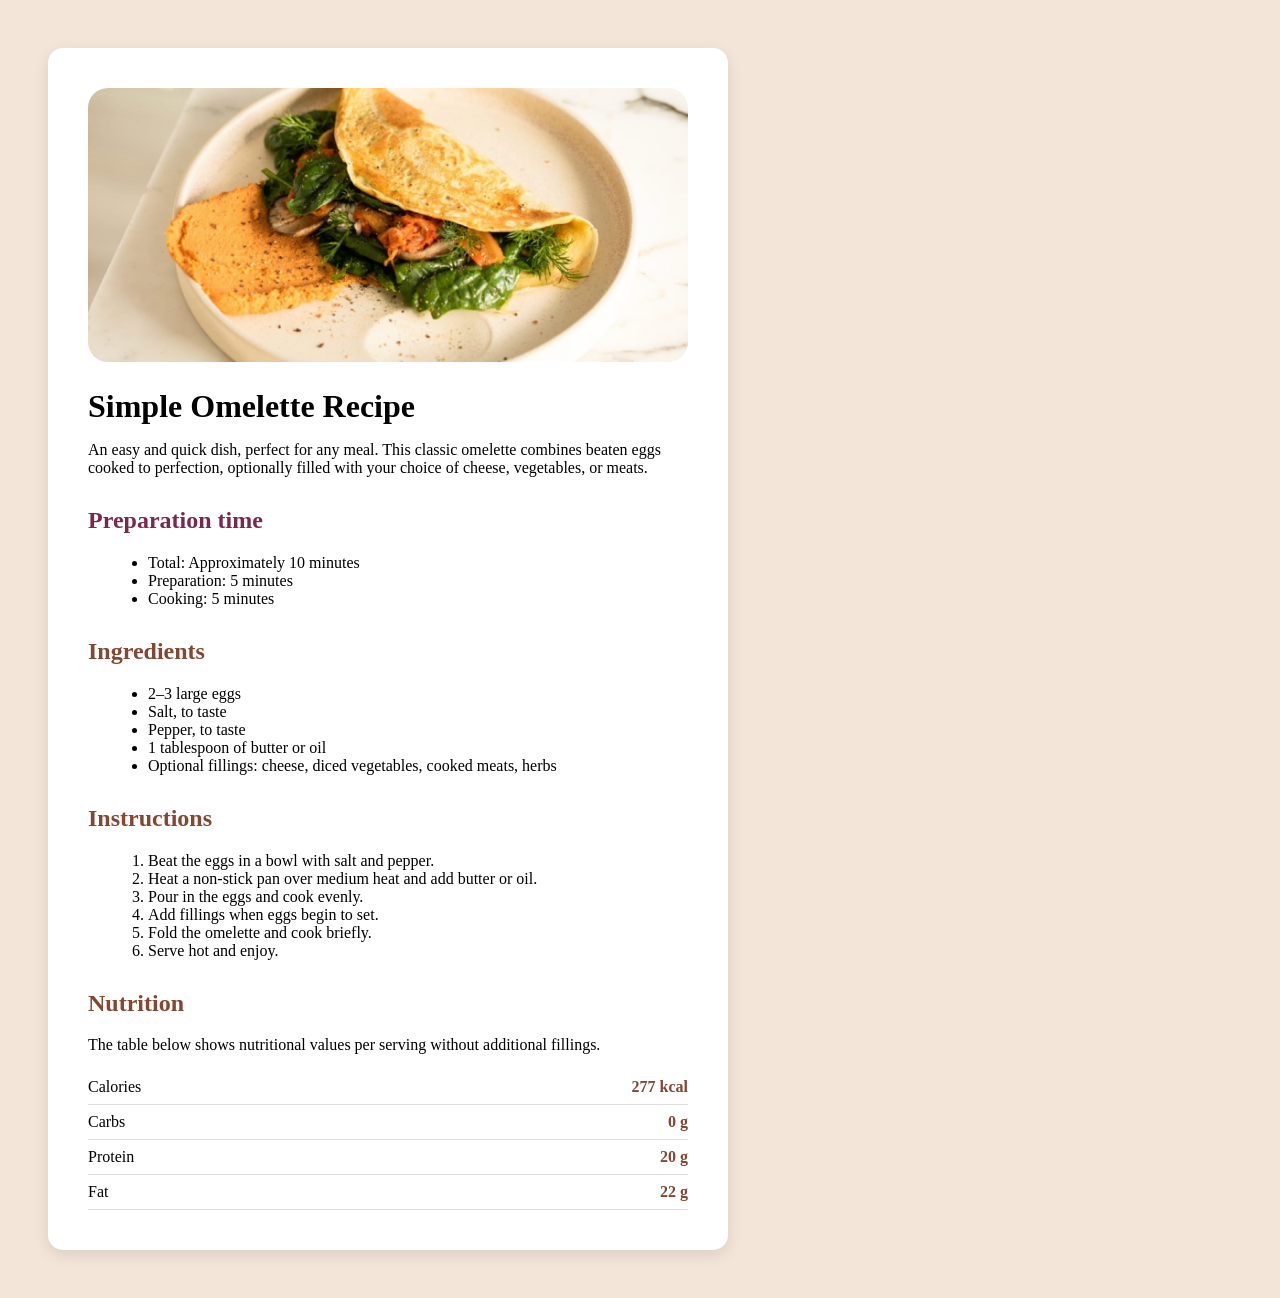
<file: recept/index.html>
<!DOCTYPE html>
<html lang="en">
<head>
<meta charset="UTF-8">
<meta name="viewport" content="width=device-width, initial-scale=1.0">
<link rel="stylesheet" href="style.css">
<title>Simple Omelette Recipe</title>

</head>
<body>

<div class="card">

    <img class="obrazek" src="omeletka.jpg">

    <h1>Simple Omelette Recipe</h1>

    <p>
        An easy and quick dish, perfect for any meal. This classic omelette combines
        beaten eggs cooked to perfection, optionally filled with your choice of cheese,
        vegetables, or meats.
    </p>


    <h2 class="priprava">Preparation time</h2>

    <ul>
        <li>Total: Approximately 10 minutes</li>
        <li>Preparation: 5 minutes</li>
        <li>Cooking: 5 minutes</li>
    </ul>



    <h2>Ingredients</h2>

    <ul>
        <li>2–3 large eggs</li>
        <li>Salt, to taste</li>
        <li>Pepper, to taste</li>
        <li>1 tablespoon of butter or oil</li>
        <li>Optional fillings: cheese, diced vegetables, cooked meats, herbs</li>
    </ul>



    <h2>Instructions</h2>

    <ol>
        <li>Beat the eggs in a bowl with salt and pepper.</li>
        <li>Heat a non-stick pan over medium heat and add butter or oil.</li>
        <li>Pour in the eggs and cook evenly.</li>
        <li>Add fillings when eggs begin to set.</li>
        <li>Fold the omelette and cook briefly.</li>
        <li>Serve hot and enjoy.</li>
    </ol>

    <h2>Nutrition</h2>

    <p>The table below shows nutritional values per serving without additional fillings.</p>


    <table class="nutrition-table">

        <tr>
            <td>Calories</td>
            <td class="cislo">277 kcal</td>
        </tr>

        <tr>
            <td>Carbs</td>
            <td class="cislo">0 g</td>
        </tr>

        <tr>
            <td>Protein</td>
            <td class="cislo">20 g</td>
        </tr>

        <tr>
            <td>Fat</td>
            <td class="cislo">22 g</td>
        </tr>

    </table>



</div>

</body>

</html>
</file>
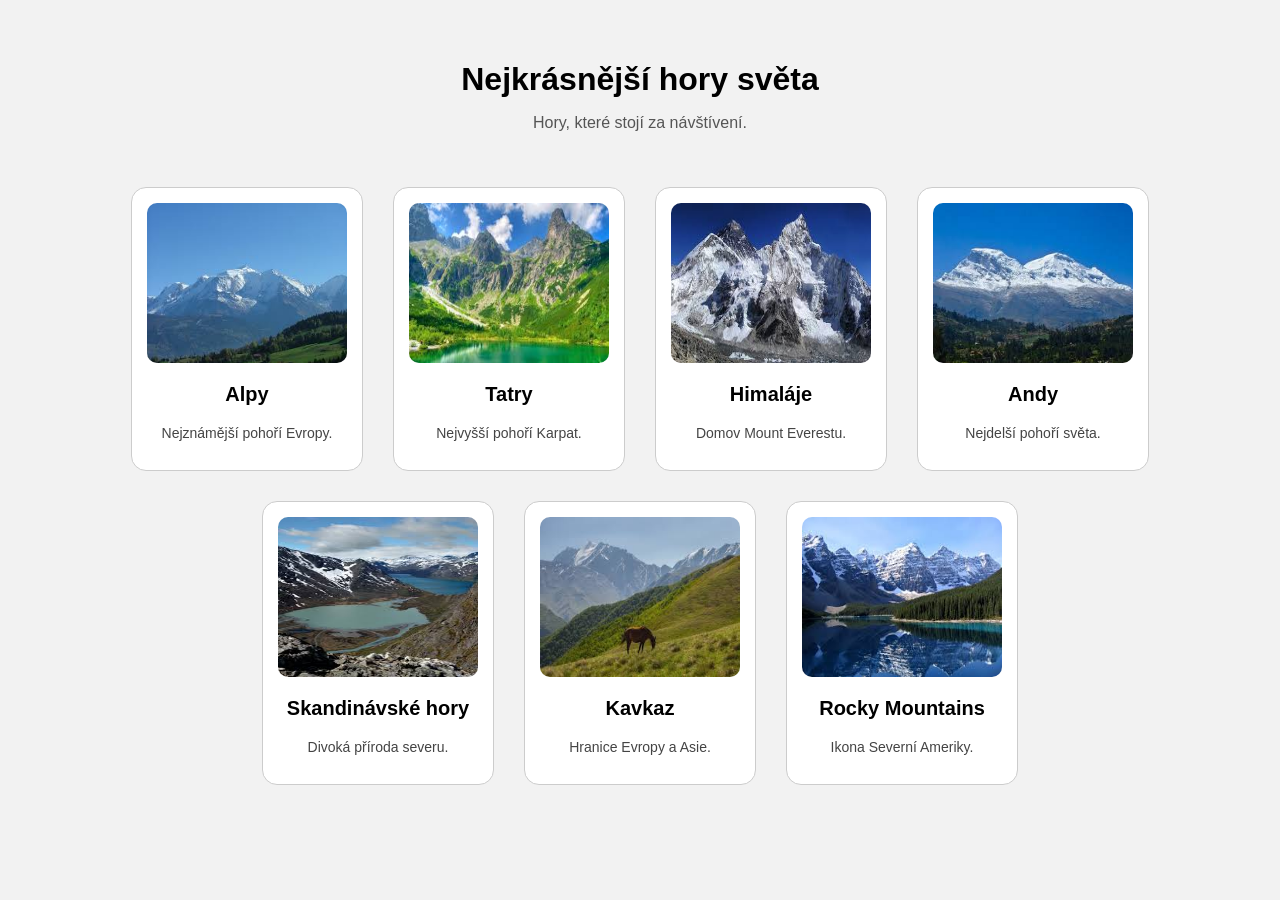
<file: karty.html>
<!DOCTYPE html>
<html lang="cs">
<head>
    <meta charset="UTF-8">
    <title>Hory světa</title>
    <link rel="stylesheet" href="upravy.css">
</head>
<body>

<div class="stranka">

    <h1>Nejkrásnější hory světa</h1>
    <p class="intro">
        Hory, které stojí za návštívení.
    </p>

    <div class="karty">

        <a href="https://cs.wikipedia.org/wiki/Alpy" class="karta">
            <img src="alps.jpg" alt="">
            <h2>Alpy</h2>
            <p>Nejznámější pohoří Evropy.</p>
        </a>

        <a href="https://cs.wikipedia.org/wiki/Tatry" class="karta">
            <img src="tatry.jpg" alt="">
            <h2>Tatry</h2>
            <p>Nejvyšší pohoří Karpat.</p>
        </a>

        <a href="https://cs.wikipedia.org/wiki/Him%C3%A1laj" class="karta">
            <img src="himalaje.jpg" alt="">
            <h2>Himaláje</h2>
            <p>Domov Mount Everestu.</p>
        </a>

        <a href="https://cs.wikipedia.org/wiki/Andy" class="karta">
            <img src="andy.jpg" alt="">
            <h2>Andy</h2>
            <p>Nejdelší pohoří světa.</p>
        </a>

        <a href="https://cs.wikipedia.org/wiki/Skandin%C3%A1vsk%C3%A9_poho%C5%99%C3%AD" class="karta">
            <img src="Skandinavskepohori.jpg" alt="">
            <h2>Skandinávské hory</h2>
            <p>Divoká příroda severu.</p>
        </a>

        <a href="https://cs.wikipedia.org/wiki/Kavkaz" class="karta">
            <img src="kavkaz.jpg" alt="">
            <h2>Kavkaz</h2>
            <p>Hranice Evropy a Asie.</p>
        </a>

        <a href="https://cs.wikipedia.org/wiki/Skalnat%C3%A9_hory" class="karta">
            <img src="rockymountains.jpg" alt="">
            <h2>Rocky Mountains</h2>
            <p>Ikona Severní Ameriky.</p>
        </a>

    </div>

</div>

</body>
</html>
</file>
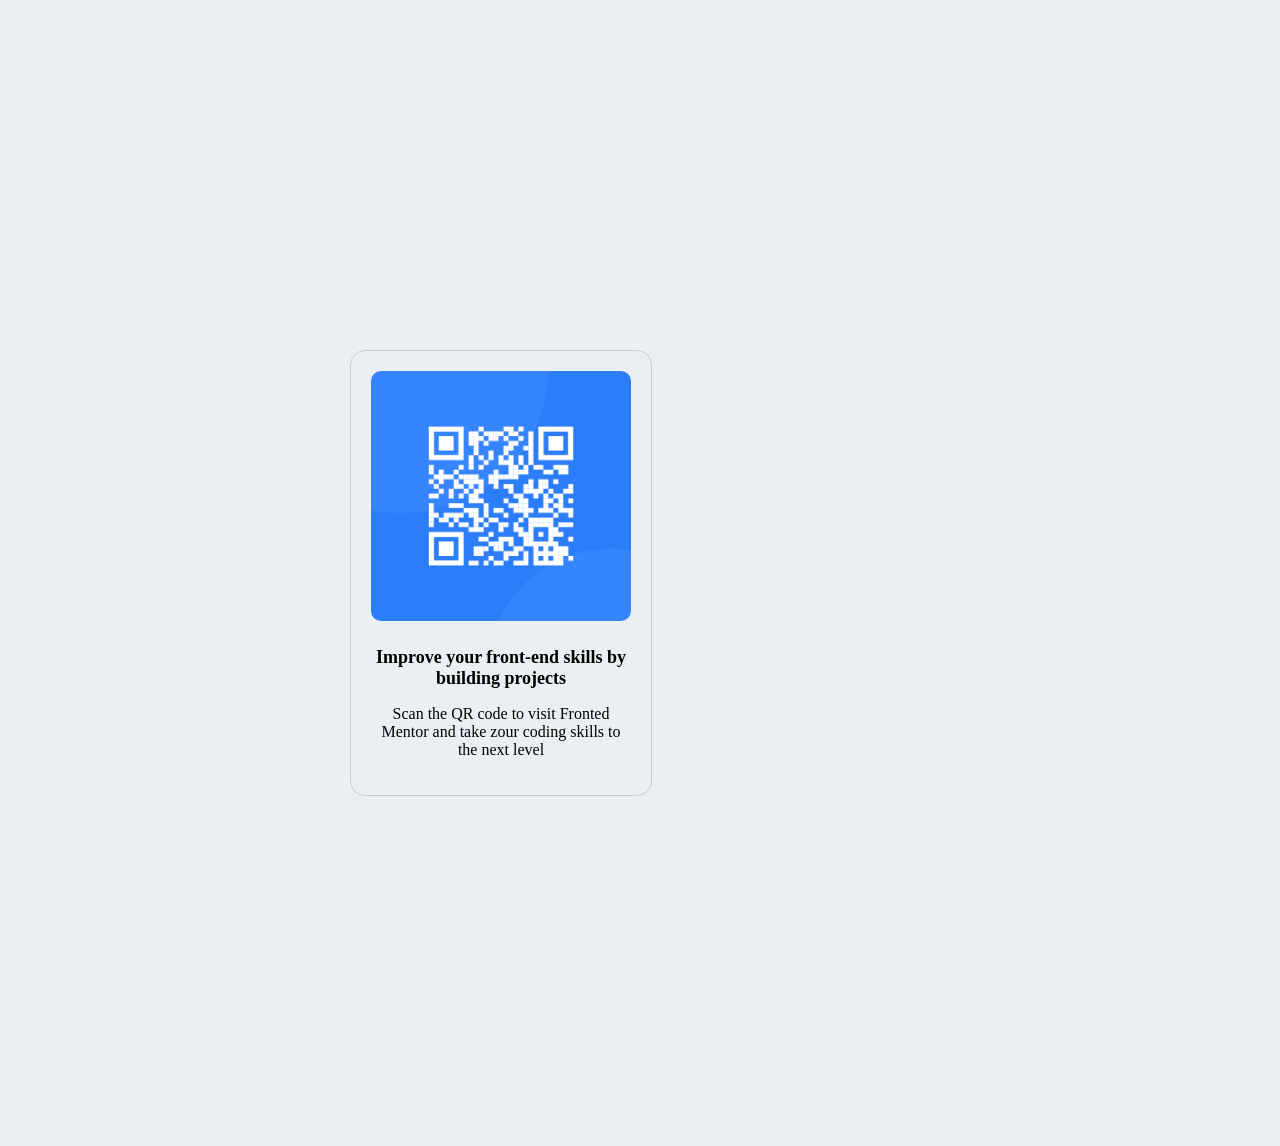
<file: qr_kod.html>
<!DOCTYPE html>
<html lang="en">
<head>
    <meta charset="UTF-8">
    <meta name="viewport" content="width=device-width, initial-scale=1.0">
    <link rel="stylesheet" href="kod_style.css">
    <title>Document</title>
</head>
<div class="karty">
    <body class="karta">
        <img class="obrazek" src="image-qr-code.png">
        <h1 class="nadpis">Improve your front-end skills by building projects</h1>
        <p class="text">Scan the QR code to visit Fronted Mentor and take zour coding skills to the next level</p> 
</div>
</body>
</html>
</file>
<file: recept/style.css>
body {
        font-family: Georgia, serif;
        background-color: #f3e5d8;
        display: flex;
        flex-direction: column;
        justify-content: center;
        padding: 40px;
    }


    .card {
        background: white;
        width: 600px;
        padding: 40px;
        border-radius: 15px;
        box-shadow: 0 5px 15px rgba(0,0,0,0.1);
    }


    h1 {
        font-size: 32px;
        margin-bottom: 10px;
    }


    h2 {
        margin-top: 30px;
        color: hsl(14, 45%, 36%);
        }

    .priprava {
        color: hsl(332, 51%, 32%);
    }

    .priprava_text li::marker{
        color: hsl(332, 51%, 32%);
    }

    ul, ol {
        margin-left: 20px;
    }


    .nutrition-table {
        width: 100%;
        border-collapse: collapse;
        margin-top: 10px;
    }

    .nutrition-table td {
        padding: 8px 0;
        border-bottom: 1px solid #ddd;
    }


    .nutrition-table td:last-child {
        text-align: right;
        font-weight: bold;
    }


    .obrazek{
        overflow: hidden;
        border-radius: 20px;
        width: 100%;
    }


    .cislo {
        color: hsl(14, 45%, 36%);
    }
</file>
<file: upravy.css>
* {
    box-sizing: border-box;
}

body {
    margin: 0;
    font-family: Arial, sans-serif;
    background-color: #f2f2f2;
    cursor: wait;
}

.stranka {
    max-width: 1200px;
    margin: 0 auto;
    padding: 40px;
    text-align: center;
}

h1 {
    margin-bottom: 10px;
}

.intro {
    margin-bottom: 40px;
    color: #555;
}

.karty {
    display: flex;
    flex-direction: row;
    justify-content: center;
    align-items: stretch;
    flex-wrap: wrap;
}


.karta {    
    margin: 15px;             
    padding: 15px;             
    background-color: white;
    border: 1px solid #ccc;      
    border-radius: 15px;         
    text-decoration: none;
    color: black;
    cursor: help;
    display: flex;
    flex-direction: column;
    align-items: center;
}

.karta img {
    width: 200px;
    height: 160px;
    overflow: hidden;
    border-radius: 10px;
    margin-bottom: 10px;
}

.karta h2 {
    margin: 10px 0 5px 0;
    font-size: 20px;
}

.karta p {
    font-size: 14px;
    color: #444;
}

.karta:hover {
    transform: translateY(-5px);
    box-shadow: 0 5px 15px rgba(0,0,0,0.2);
}
</file>
<file: kod_style.css>
.karta {    
    margin: 350px;             
    padding: 20px;             
    background-color: rgb(234, 239, 241);
    border: 1px solid #ccc;      
    border-radius: 15px;         
    text-decoration: none;
    color: black;
    cursor: wait;
    display: flex;
    flex-direction: column;
    width: 260px;
    text-align: center;
    box-shadow: inset;
}

.obrazek {
    width: 100%;
    height: 250px;
    overflow: hidden;
    border-radius: 10px;
    margin-bottom: 10px;
}

.nadpis {
    font-size: large;
}
</file>
